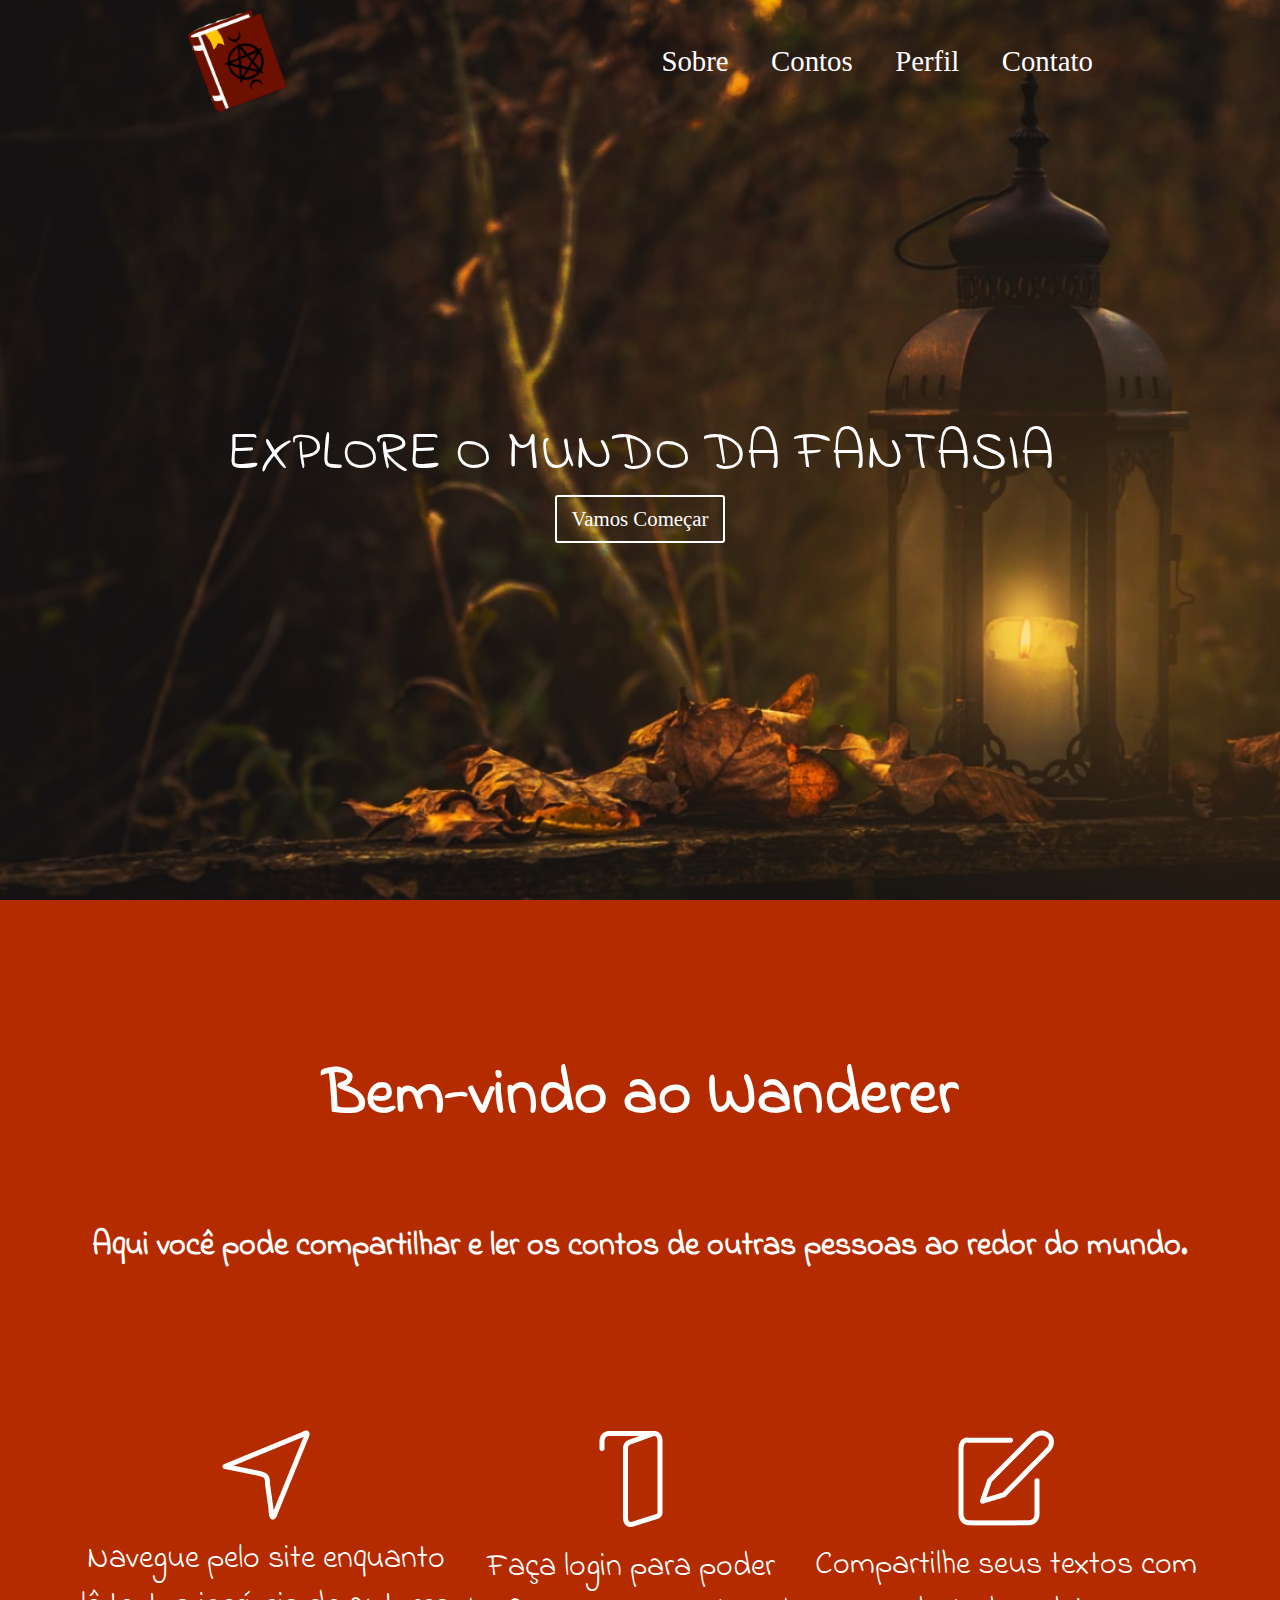
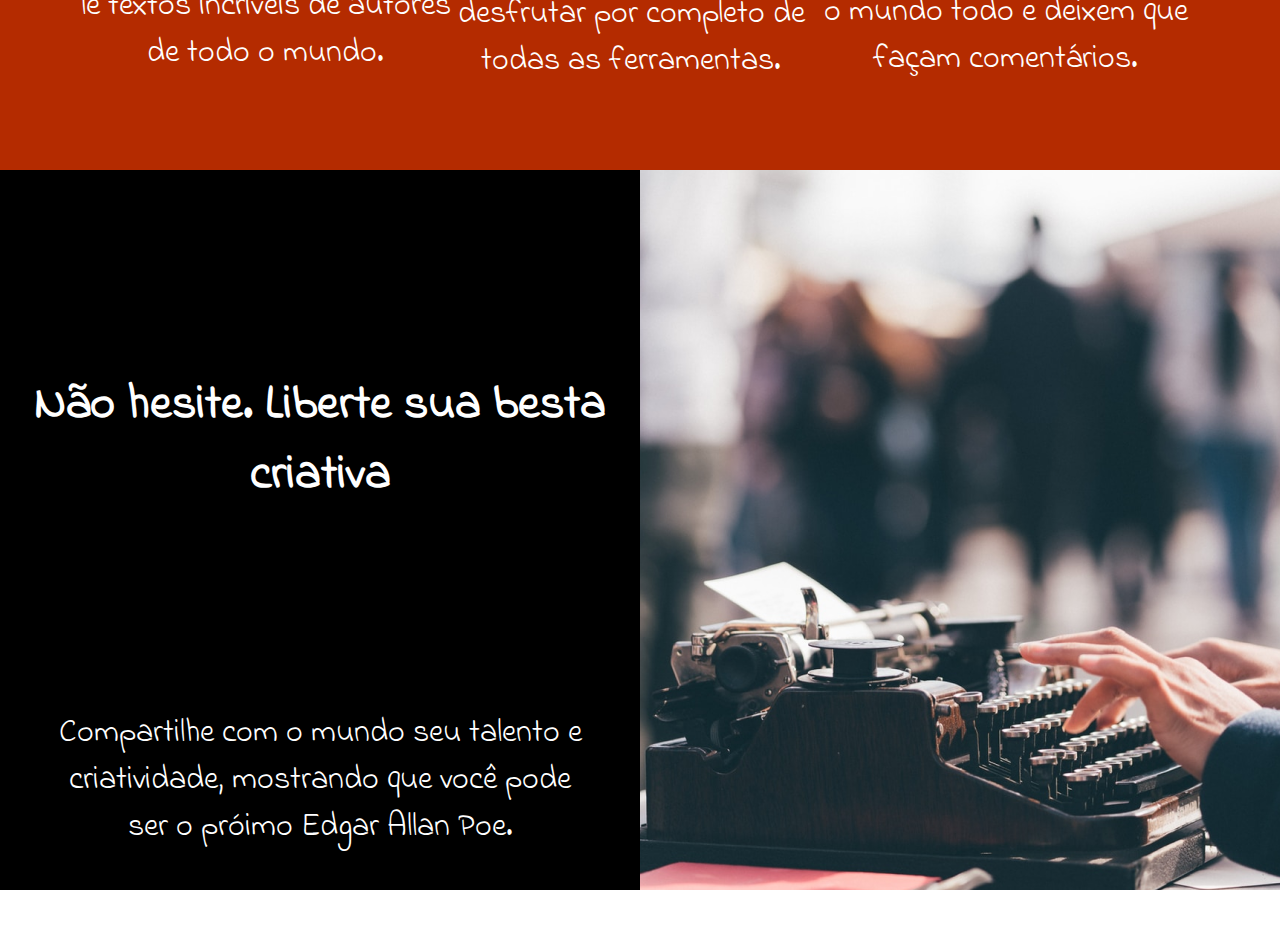
<file: index.html>
<!DOCTYPE html>
<html lang="pt-br">

<head>
    <meta charset="UTF-8">
    <meta name="viewport" content="width=device-width, initial-scale=1.0">
    <title>Home - Wanderer</title>
    <link rel="stylesheet" href="css/style.css">
    <link rel="preconnect" href="https://fonts.gstatic.com">
    <link href="https://fonts.googleapis.com/css2?family=Indie+Flower&family=Permanent+Marker&display=swap" rel="stylesheet">
</head>

<body>
    <a class="skip-main" href="#main-heading-area">Skip to main content</a>
    <div class="inital-area">
        <header class="header">
            <div class="logo-area">
                <a href="index.html">
                    <img src="img/logo.png" alt="book logo" class="logo">
                </a>
            </div>
            <nav class="nav-area">
                <a href="sobre.html">Sobre</a>
                <a href="contos.html">Contos</a>
                <a href="#">Perfil</a>
                <a href="contato.html">Contato</a>
            </nav>
        </header>

        <div class="main-heading-area" id="main-heading-area">
            <h1 class="main-heading">Explore o mundo da fantasia</h1>
            <button class="btn-heading">Vamos Começar</button>
        </div>
    </div>
    <div class="info-area">
        <h1 class="main-info-heading">Bem-vindo ao Wanderer</h1>
        <h2>Aqui você pode compartilhar e ler os contos de outras pessoas ao redor do mundo.</h2>

        <div class="info-box-area">
            <div class="info-box">
                <img src="img/v1.png" alt="seta navegação">
                <p>Navegue pelo site enquanto lê textos incríveis de autores de todo o mundo.</p>
            </div>
            <div class="info-box">
                <img src="img/v2.png" alt="login">
                <p>Faça login para poder desfrutar por completo de todas as ferramentas.</p>
            </div>
            <div class="info-box">
                <img src="img/v3.png" alt="escrever texto">
                <p>Compartilhe seus textos com o mundo todo e deixem que façam comentários.</p>
            </div>
        </div>
    </div>

    <div class="explore-area">
        <div class="explore-box left">
            <h1>Não hesite. Liberte sua besta criativa</h1>
            <p>Compartilhe com o mundo seu talento e criatividade, mostrando que você pode ser o próimo Edgar Allan Poe.</p>
            <button class="btn-heading btn-bottom">Explorar</button>
        </div>
        <div class="explore-box right">
            
        </div>
    </div>

</body>

</html>
</file>
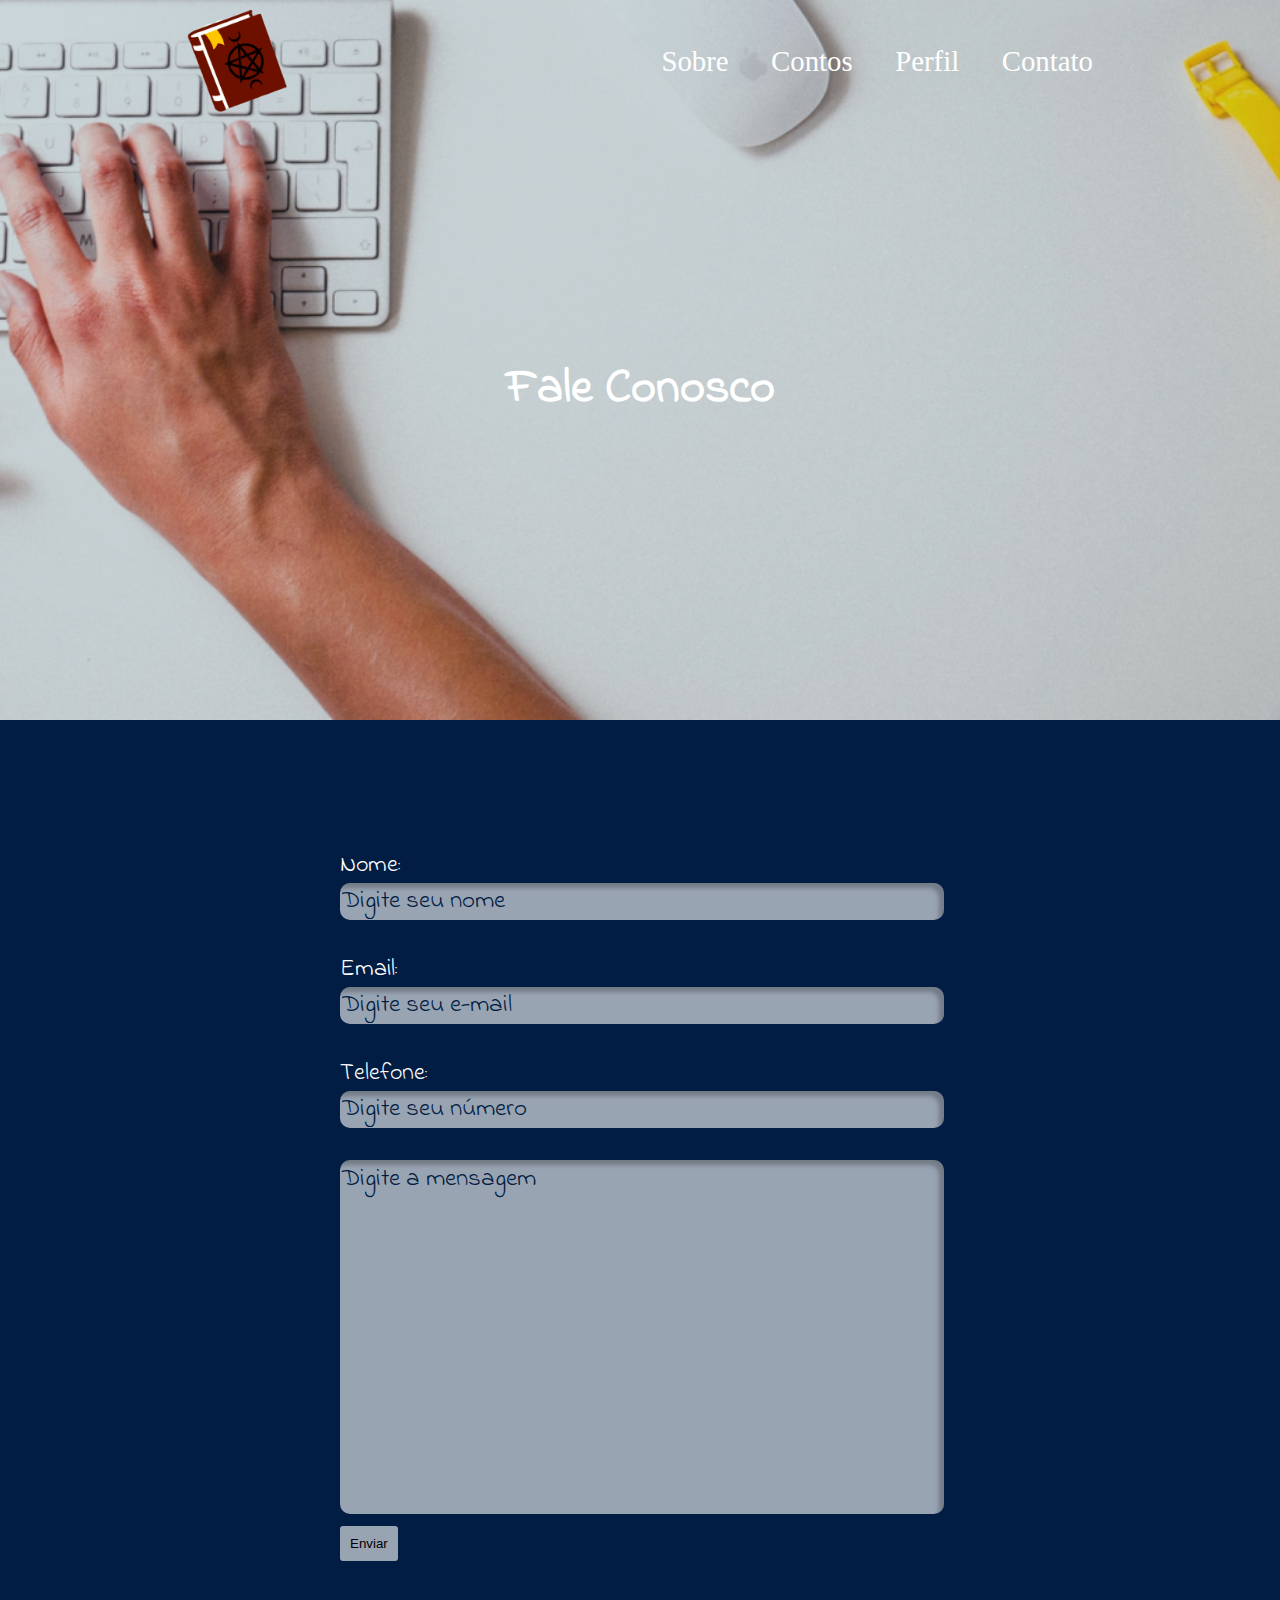
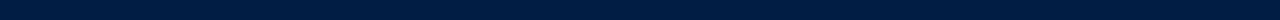
<file: contato.html>
<!DOCTYPE html>
<html lang="pt-br">

<head>
    <meta charset="UTF-8">
    <meta name="viewport" content="width=device-width, initial-scale=1.0">
    <title>Contato - Wanderer</title>
    <link rel="stylesheet" href="css/style.css">
    <link rel="preconnect" href="https://fonts.gstatic.com">
    <link href="https://fonts.googleapis.com/css2?family=Indie+Flower&family=Permanent+Marker&display=swap"
        rel="stylesheet">

    <style>
        label {
            font-size: 24px;
        }
    </style>
</head>

<body>
    <a class="skip-main" href="#heading-contato">Skip to main content</a>
    <div class="wp4">
        <header class="header">
            <div class="logo-area">
                <a href="index.html">
                    <img src="img/logo.png" alt="book logo" class="logo">
                </a>
            </div>
            <nav class="nav-area">
                <a href="sobre.html">Sobre</a>
                <a href="contos.html">Contos</a>
                <a href="#">Perfil</a>
                <a href="contato.html">Contato</a>
            </nav>
        </header>

        <h1 class="heading-contato" id="heading-contato">Fale Conosco</h1>
    </div>

    <div class="contato-area">
        <div class="contato-form">
            <div id="form-errors">
                <a href="#nome">O nome não pode estar vazio! minimo 4 caracteres </a><br>
                <a href="#email">O email não está em um formato valido! </a> <br>
                <a href="#telefone">O telefone não está em um formato valido! </a><br>
                <a href="#mensagem">Mensagem está vazia! </a>

            </div>

            <form method="GET" onsubmit="showErrors(); return false">
                <label for="nome"> Nome:</label>
                <input type="text" name="nome" id="nome" placeholder="Digite seu nome" class="input input1 first"
                    aria-required="true" required><br>
                <label for="email">Email:</label>
                <input type="email" name="email" id="email" class="input first input1" placeholder="Digite seu e-mail"
                    aria-required="true" required>
                <label for="telefone">Telefone:</label>
                <input type="tel" name="telefone" id="telefone" class="input first input1"
                    placeholder="Digite seu número" aria-required="true" required><br>
                <label for="mensagem"></label>
                <textarea name="mensagem" id="mensagem" cols="30" class="conteudo input" rows="10"
                    placeholder="Digite a mensagem" aria-required="true" required></textarea>
                <button type="submit" class="btn-submit">
                    Enviar
                </button>
            </form>
        </div>
    </div>
    <script src="js/index.js"></script>
</body>

</html>
</file>
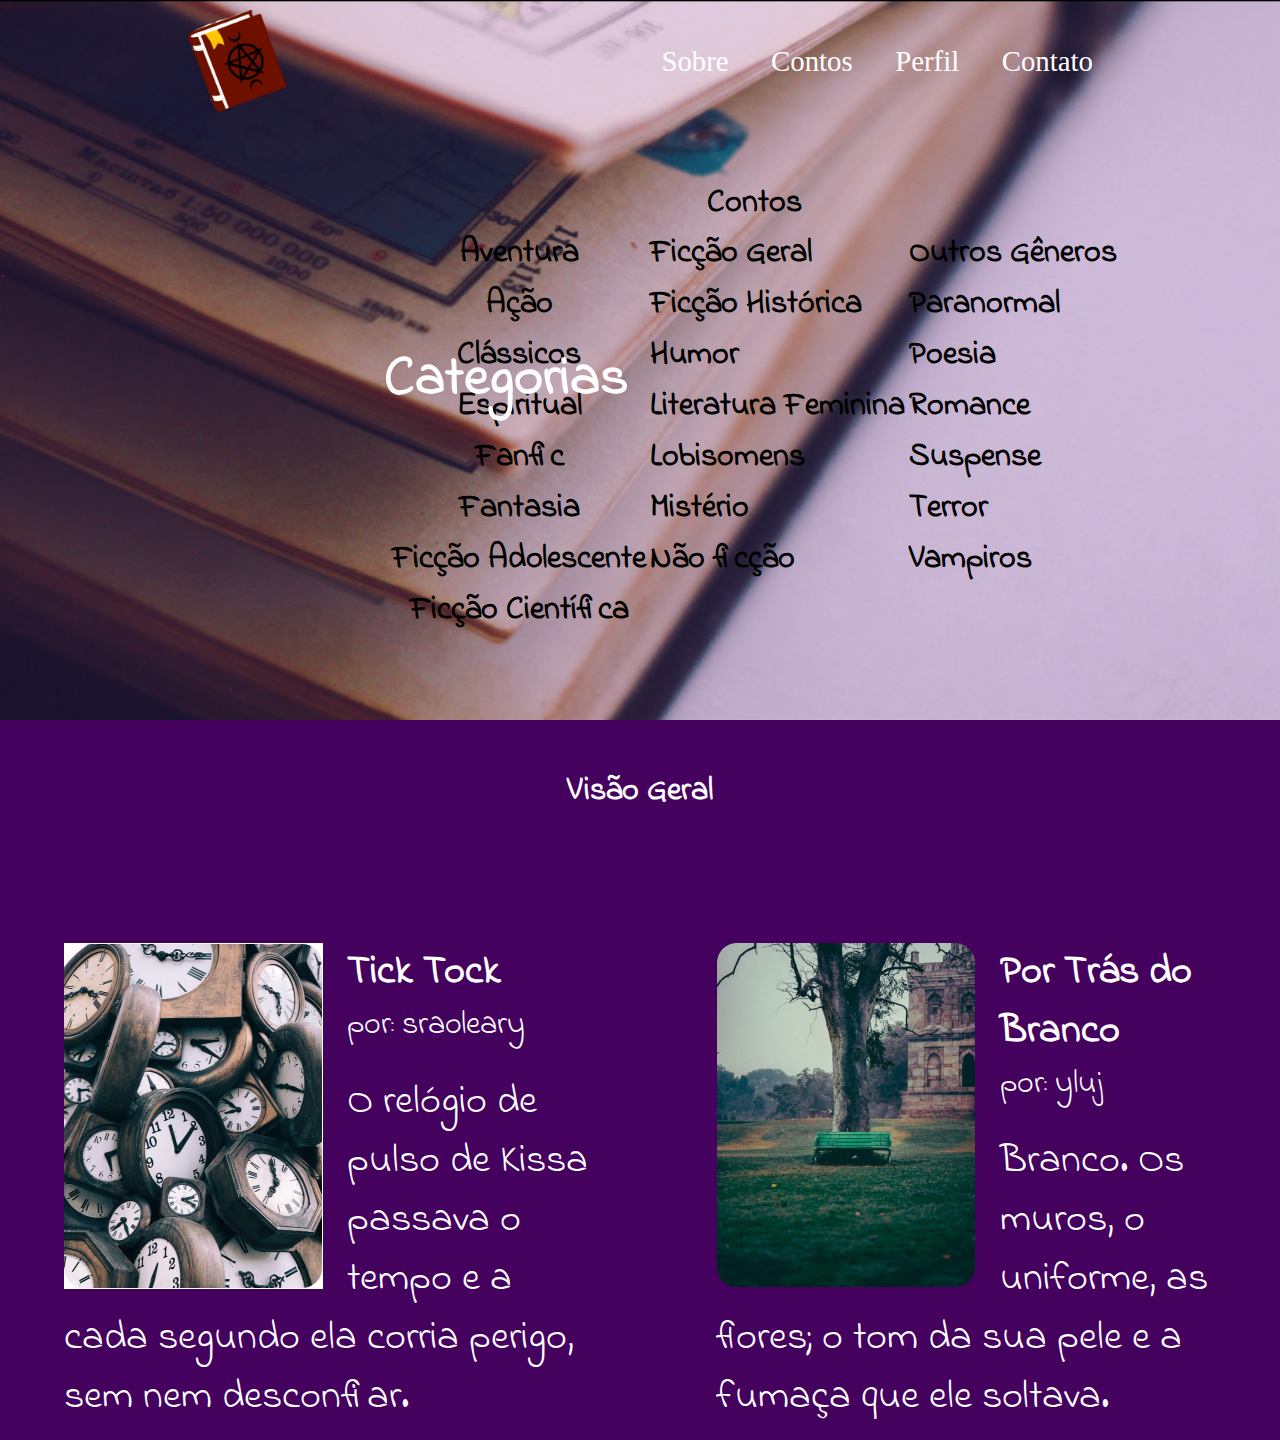
<file: contos.html>
<!DOCTYPE html>
<html lang="pt-br">

<head>
    <meta charset="UTF-8">
    <meta name="viewport" content="width=device-width, initial-scale=1.0">
    <title>Document</title>
    <link rel="stylesheet" href="css/style.css">
    <link rel="preconnect" href="https://fonts.gstatic.com">
    <link href="https://fonts.googleapis.com/css2?family=Indie+Flower&family=Permanent+Marker&display=swap"
        rel="stylesheet">
</head>

<body>
    <a class="skip-main" href="#contos-area">Skip to main content</a>
    <div class="wp3">
        <header class="header" role="navigation">
            <div class="logo-area">
                <a href="index.html">
                    <img src="img/logo.png" alt="book logo" class="logo">
                </a>
            </div>
            <nav class="nav-area">
                <a href="sobre.html">Sobre</a>
                <a href="contos.html">Contos</a>
                <a href="#">Perfil</a>
                <a href="contato.html">Contato</a>
            </nav>
        </header>

        <h1 class="category-heading">Categorias</h1>

        <table class="table-category">
            <caption>Contos</caption>
            <tr>
                <th>Aventura</th>
                <td>Ficção Geral</td>
                <td>Outros Gêneros</td>
            </tr>
            <tr>
                <th>Ação</th>
                <td>Ficção Histórica</td>
                <td>Paranormal</td>
            </tr>
            <tr>
                <th>Clássicos</th>
                <td>Humor</td>
                <td>Poesia</td>
            </tr>
            <tr>
                <th>Espiritual</th>
                <td>Literatura Feminina</td>
                <td>Romance</td>
            </tr>
            <tr>
                <th>Fanfic</th>
                <td>Lobisomens</td>
                <td>Suspense</td>
            </tr>
            <tr>
                <th>Fantasia</th>
                <td>Mistério</td>
                <td>Terror</td>
            </tr>
            <tr>
                <th>Ficção Adolescente</th>
                <td>Não ficção</td>
                <td>Vampiros</td>
            </tr>
            <tr>
                <th>Ficção Científica</th>
            </tr>
        </table>
    </div>
    <div class="contos-area" id="contos-area">
        <h2 class="contos-heading">Visão Geral</h2>


        <div class="contos-info-area">
            <div class="contos-box">
                <img src="img/conto2.png" class="" alt="varios relogios de ponteiro espalhados">
                <h3>Tick Tock</h3>
                <span>por: sraoleary</span>
                <p>O relógio de pulso de Kissa passava o tempo e a cada segundo ela corria perigo, sem nem desconfiar.</p>
            </div>
            <div class="contos-box">
                <img src="img/conto1.png" alt="gramado com um banco atras uma arvore e uma casa de fundo">
                <h3>Por Trás do Branco</h3>
                <span>por: yluj</span>
                <p>Branco. Os muros, o uniforme, as flores; o tom da sua pele e a fumaça que ele soltava. </p>
            </div>
        </div>
    </div>
</body>

</html>
</file>
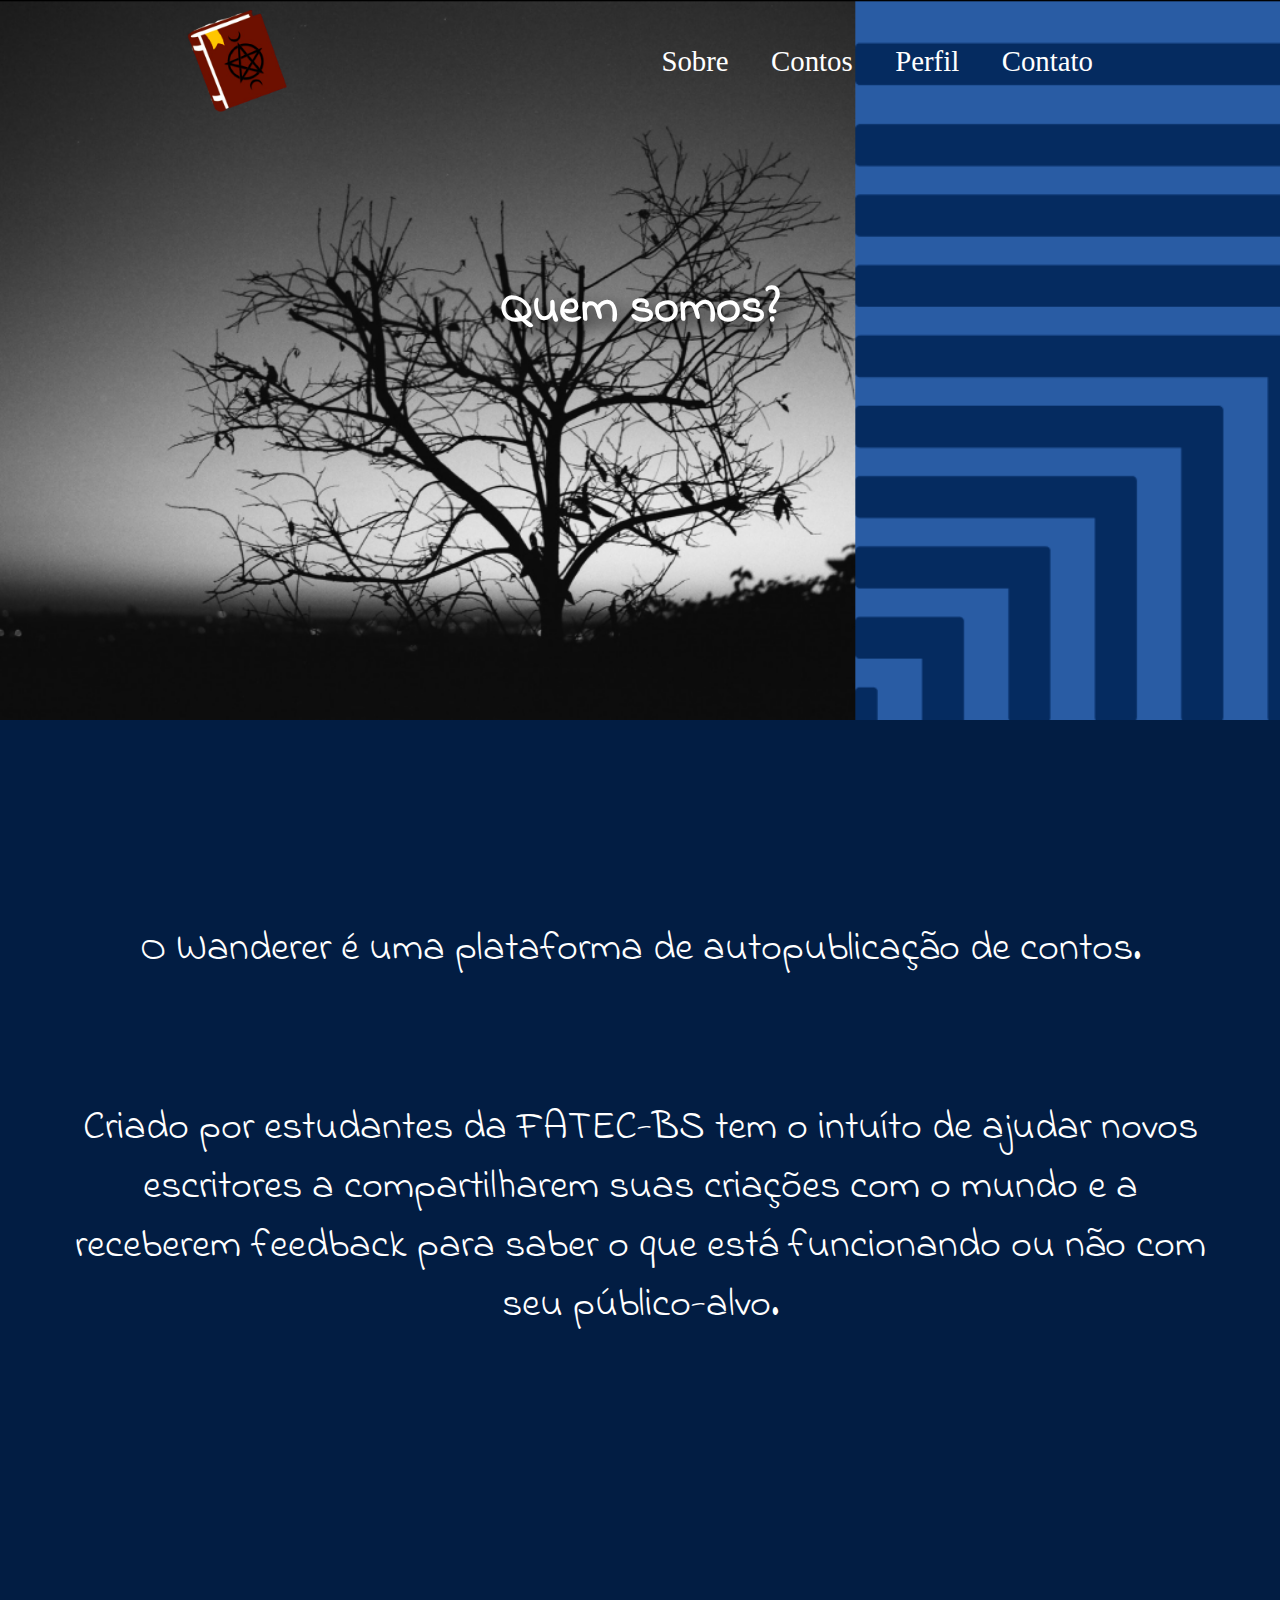
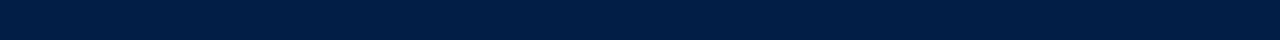
<file: sobre.html>
<!DOCTYPE html>
<html lang="pt-br">

<head>
    <meta charset="UTF-8">
    <meta name="viewport" content="width=device-width, initial-scale=1.0">
    <title>Sobre - Wanderer</title>
    <link rel="stylesheet" href="css/style.css">
    <link rel="preconnect" href="https://fonts.gstatic.com">
    <link href="https://fonts.googleapis.com/css2?family=Indie+Flower&family=Permanent+Marker&display=swap"
        rel="stylesheet">
</head>

<body>
    <a class="skip-main" href="#about-heading">Skip to main content</a>
    <div class="wp2">
        <header class="header">
            <div class="logo-area">
                <a href="index.html">
                    <img src="img/logo.png" alt="book logo" class="logo">
                </a>
            </div>
            <nav class="nav-area">
                <a href="sobre.html">Sobre</a>
                <a href="contos.html">Contos</a>
                <a href="#">Perfil</a>
                <a href="contato.html">Contato</a>
            </nav>
        </header>

        <h1 class="about-heading" id="about-heading">Quem somos?</h1>
    </div>

    <div class="about-area">
        <p class="mb">O Wanderer é uma plataforma de autopublicação de contos.</p>
        <p>Criado por estudantes da FATEC-BS tem o intuíto de ajudar novos escritores a compartilharem suas criações
            com o mundo e a receberem feedback para saber o que está funcionando ou não com seu público-alvo.</p>

            <!-- <img src="img/moon.png" class="image-moon1" alt="lua">
            <img src="img/moon.png" class="image-moon2" alt="lua"> -->
    </div>
</body>

</html>
</file>
<file: css/style.css>
*,
*::after,
*::before {
  box-sizing: content-box;
  margin: 0;
}

a.skip-main {
  left:-999px;
  position:absolute;
  top:auto;
  width:1px;
  height:1px;
  overflow:hidden;
  z-index:-999;
}
a.skip-main:focus, a.skip-main:active {
  color: #fff;
  background-color:#000;
  left: auto;
  top: auto;
  width: 30%;
  height: auto;
  overflow:auto;
  margin: 10px 35%;
  padding:5px;
  border-radius: 15px;
  border:4px solid yellow;
  text-align:center;
  font-size:1.2em;
  z-index:999;
}

body {
  margin: 0;
  padding: 0;
  font-family: Arial, Helvetica, sans-serif;
  font-size: 62.5%;
  color: white;
}

.inital-area {
  background-image: url(../img/wp1.png);
  height: 100vh;
  background-size: cover;
}

.header {
  display: flex;
  justify-content: space-around;
  align-items: center;
  font-family: "Permanent Marker", cursive;
  padding-top: 10px;
}

.logo {
  width: 100px;
}

.nav-area a {
  color: inherit;
  font-size: 1.8rem;
  color: white;
  text-decoration: none;
}

.nav-area a:not(:last-child) {
  margin-right: 40px;
}

.main-heading-area {
  display: flex;
  flex-direction: column;
  align-items: center;
}

.main-heading {
  text-align: center;
  text-transform: uppercase;
  font-family: "Indie Flower", cursive;
  font-size: 3.5rem;
  font-weight: 400;
  margin-top: 300px;
}

.btn-heading {
  text-align: center;
  padding: 10px 15px;
  border-radius: 3px;
  border: 2px solid white;
  background-color: transparent;
  color: white;
  font-family: "Permanent Marker", cursive;
  font-size: 1.3rem;
  outline: none;
}

.btn-heading:hover {
  background-color: white;
  transition: 0.2s;
  color: black;
}

.info-area {
  background-color: #b42b00;
  min-height: 80vh;
  text-align: center;
  font-family: "Indie Flower", cursive;
  font-weight: 400;
  padding-top: 150px;
}

.info-area h1 {
  font-size: 4rem;
  margin-bottom: 80px;
}

.info-area h2 {
  font-size: 2rem;
}

.info-box-area {
  display: flex;
  font-size: 2rem;
  margin-top: 10rem;
  padding: 0 5rem;
}

.explore-area {
  height: 80vh;
  display: flex;
}

.left {
  /* background-image: url(../img/rec10.png); */
  background-color: black;
  height: 100%;
  width: 50vw;
}

.left h1 {
  text-align: center;
  font-family: "Indie Flower", cursive;
  font-size: 3rem;
  margin-top: 200px;
}

.left p {
  text-align: center;
  font-family: "Indie Flower", cursive;
  font-size: 2rem;
  margin-top: 200px;
  padding: 0 50px;
}

.right {
  background-image: url(../img/rec8.png);
  width: 50vw;
  background-repeat: no-repeat;
  background-size: cover;
  background-position: center;
}

.btn-bottom {
  margin: 50px auto 0 auto;
  display: block;
}

.wp2 {
  background-image: url(../img/wp2.png);
  background-repeat: no-repeat;
  background-size: cover;
  height: 80vh;
}

.about-heading {
  text-align: center;
  font-family: "Indie Flower", cursive;
  font-size: 3rem;
  margin-top: 10rem;
  filter: drop-shadow(8px 8px 10px black);
}

.about-area {
  height: 80vh;
  background-color: #021d43;
  padding: 200px 60px 0 60px;
}

.about-area p {
  text-align: center;
  font-family: "Indie Flower", cursive;
  font-size: 2.5rem;
}

.mb {
  padding-bottom: 120px;
}

.image-moon1 {
  width: 125px;
  height: 125px;
  position: absolute;
}


.wp3 {
  background-image: url(../img/wp3.png);
  background-repeat: no-repeat;
  background-size: cover;
  height: 80vh;
}

.category-heading {
  font-family: "Indie Flower", cursive;
  font-size: 3.5rem;
  margin-left: 30vw;
  margin-top: 25vh
}

.table-category {
  font-family: "Indie Flower", cursive;
  font-size: 2rem;
  float: right;
  margin-top: -15rem;
  margin-right: 10rem;
  color:black;
  font-weight: 700;
}

.contos-area {
  background-color: #44015E;
  height: 80vh;
}

.contos-heading {
  font-family: "Indie Flower", cursive;
  font-size: 2rem;
  text-align: center;
  padding-top: 3rem;
}

.contos-info-area {
  display: flex;
  justify-content: center;
  font-family: "Indie Flower", cursive;
  margin-top: 8rem;

}

.contos-box {
  min-width: 500px;
  padding: 0 4rem;
}

.contos-box img {
  float: left;
  margin-right: 1.5rem;
}

.contos-box h3 {
  font-weight: 700;
  font-size: 2.5rem;
}

.contos-box span {
  font-size: 2rem;
}

.contos-box p {
  font-size: 2.5rem;
  margin-top: 1.5rem;
}

.wp4 {
  background-image: url(../img/wp4.png);
  background-repeat: no-repeat;
  background-size: cover;
  background-position: center;
  min-height: 80vh;
}

.heading-contato {
  text-align: center;
  margin-top: 15rem;
  font-family: "Indie Flower", cursive;
  font-size: 3rem;
}

.contato-area {
  height: 100vh;
  background-color: #021D43;
  display: flex;
  justify-content: center;
}

.contato-form {
  width: 600px;
  padding-top: 8rem;
  font-family: "Indie Flower", cursive;
}

.input  {

  /* padding: 10px; */
  box-shadow: inset -5px 5px 4px rgba(0, 0, 0, 0.25);
  border-radius: 10px;
  background: rgba(255, 255, 255, 0.6);
  border: none;
  font-family: Indie Flower;
  font-style: normal;
  font-weight: normal;
  font-size: 25px;
  line-height: 35px;
  outline: none;
  color: #052B60;
}

.input1 {
  width: 100%;
}

.input2 {
  width: 50%;
}

.text {
  font-size: 1.6rem;
}

.input::placeholder {
  color:#021D43;
}

.first {
  margin-bottom: 2rem;
}

.conteudo {
  width: 100%;
  resize: none;
}


.btn-submit {
  padding: 10px;
  background-color: rgba(255, 255, 255, 0.6) ;
  border: none;
  border-radius: 3px;
}
#form-errors {
  background-color:rgba(255, 255, 255, 0.6) ;
  padding: 10px;
  border-radius: 5px;
  display: none;
} 

#form-errors a {
  font-size: 20px;
  text-decoration: none;
  color: #b42b00;
  text-decoration: underline;
}
</file>
